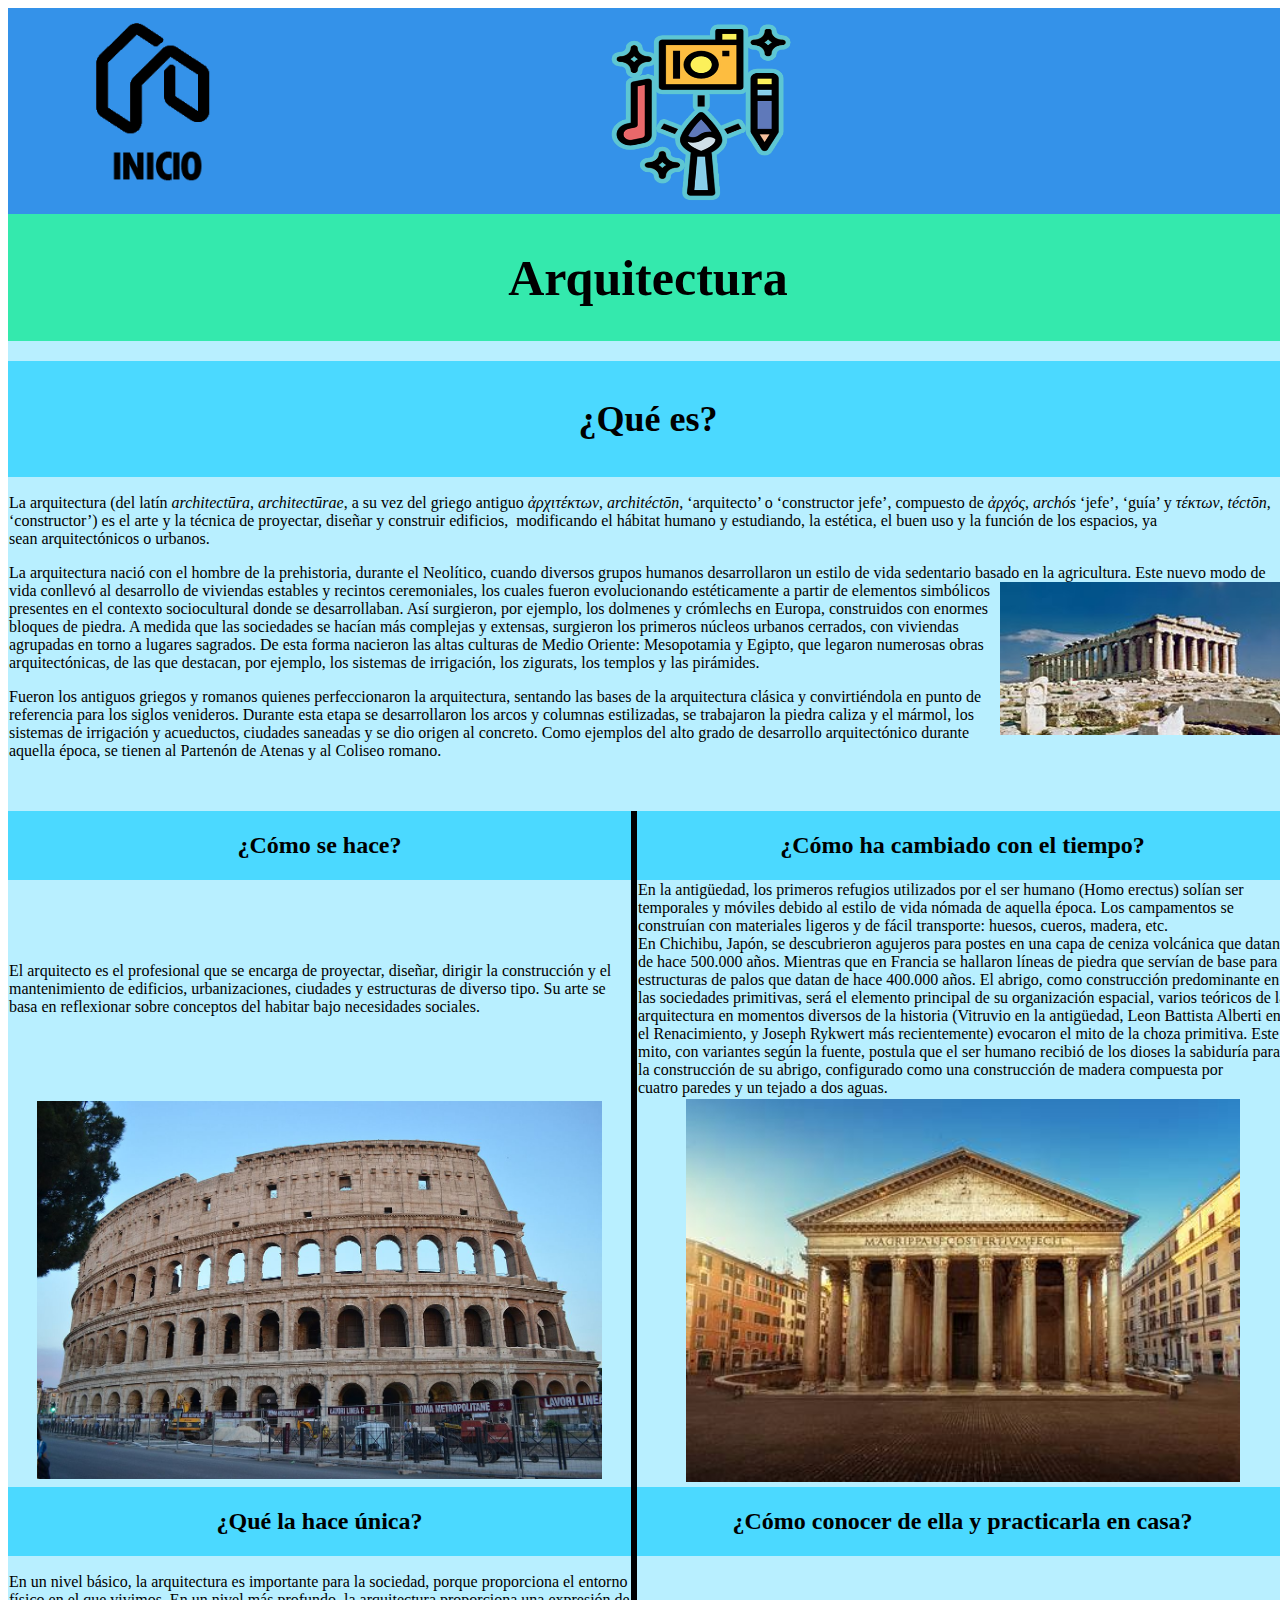
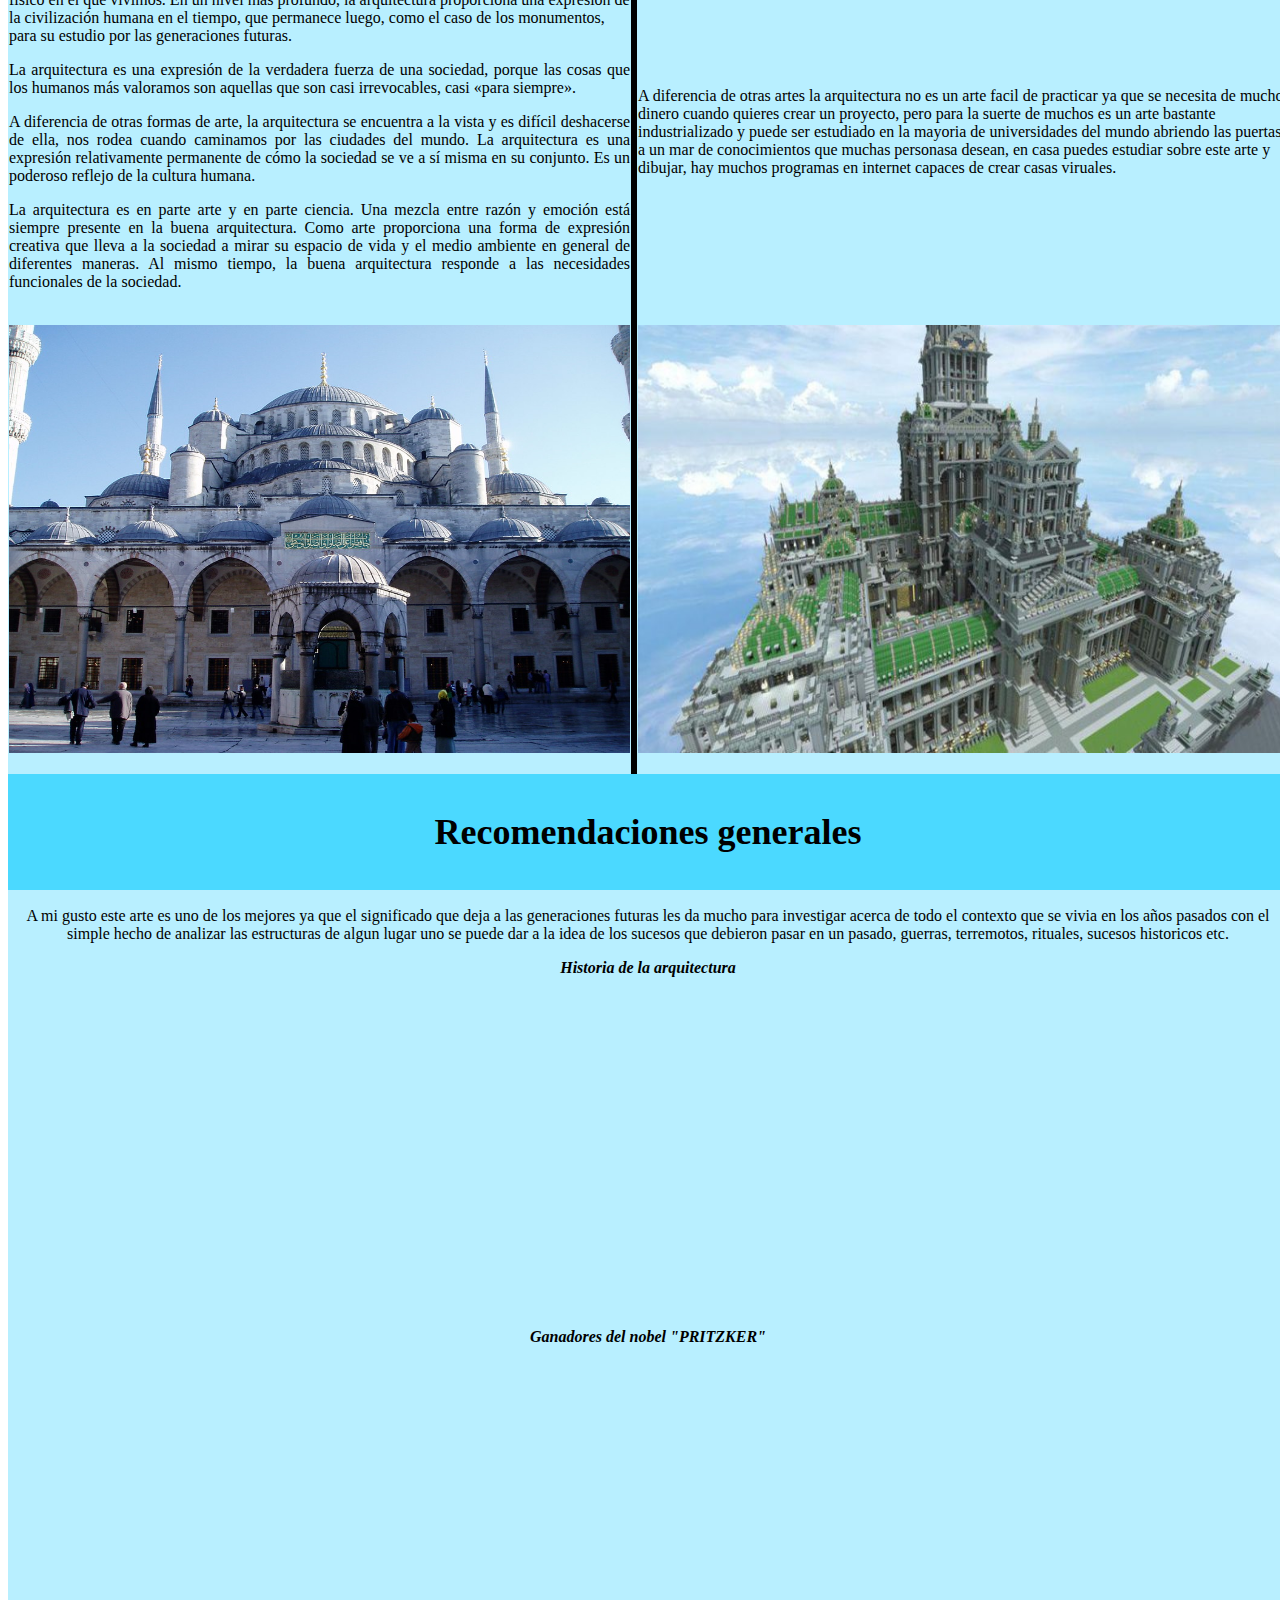
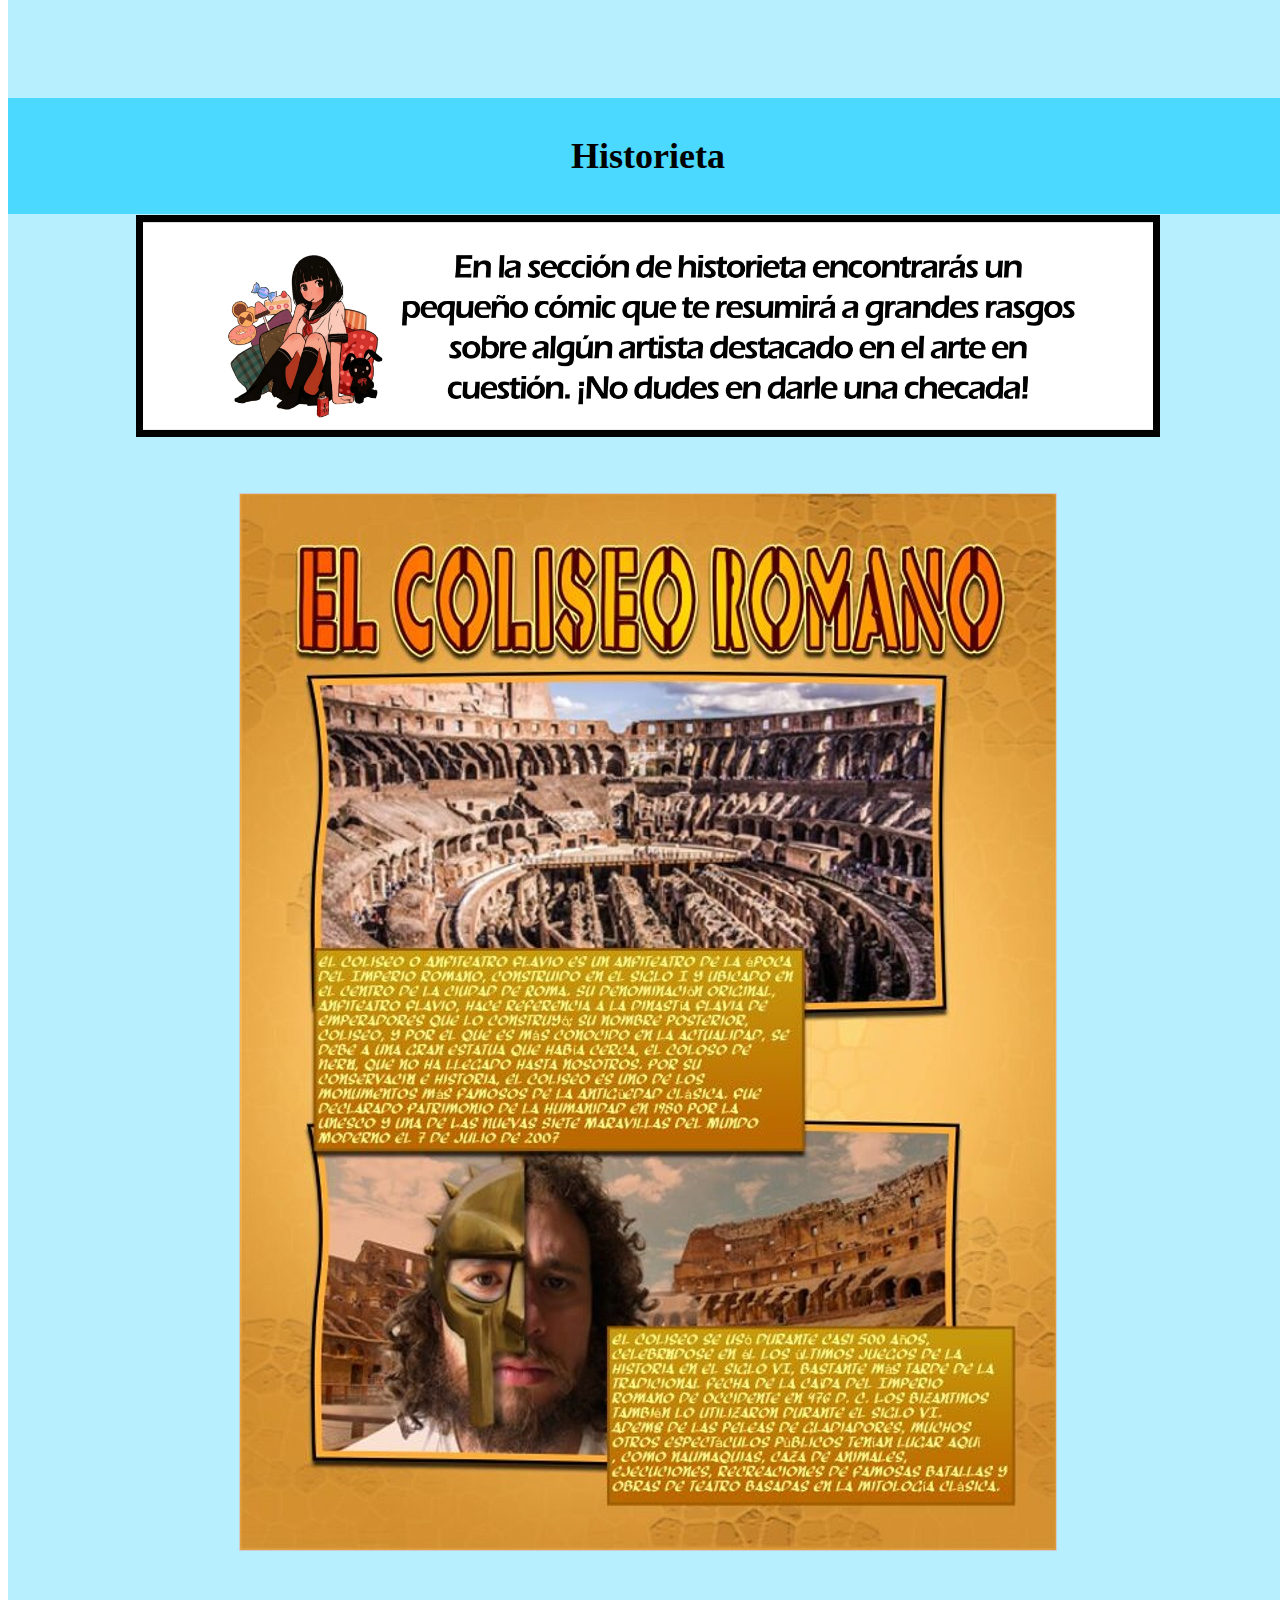
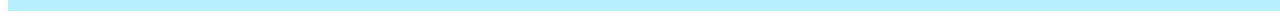
<file: Arquitectura/Arquitectura.html>
<!doctype html>
<html>
<head>
<meta charset="utf-8">
<title>Arquitectura</title>
<style type="text/css">
.Titulop {
    font-family: Bahnschrift;
}
.titulo {
    font-family: Bahnschrift Light SemiCondensed;
}
.titulo {
    font-family: Bahnschrift Light SemiCondensed;
}
h1,h2,h3,h4,h5,h6 {
    font-family: "Bahnschrift Light SemiCondensed";
}
h1 {
    font-size: 50px;
}
h3 {
    font-size: 36px;
}
</style>
</head>

<body>
<table border="0" cellspacing="0">
  <tbody>
    <tr>
      <td width="578" bgcolor="#3492E9"><a href="../index.html"><img src="IMG/Inicio.png" width="296" height="200" alt=""/></td>
      <td colspan="6" align="right" valign="top" bgcolor="#3492E9"><img src="IMG/LOGO.png" alt="" width="221" height="200" align="left"/>
    </tr>
    <tr bgcolor="#B8EFFF" class="Titulop">
      <td colspan="7" align="center" valign="middle" bgcolor="#34E9AD"><h1 class="Titulop"><strong>Arquitectura</strong></h1></td>
    </tr>
    <tr>
      <td colspan="7" bgcolor="#B8EFFF">&nbsp;</td>
    </tr>
    <tr bgcolor="#B8EFFF" class="Titulop">
      <td colspan="7" align="center" valign="middle" bgcolor="#4BD9FF"><h3 class="Titulop">¿Qué es? </h3></td>
    </tr>
    <tr bgcolor="#B8EFFF">
      <td colspan="7"><p>La arquitectura (del latín <em>architectūra</em>, <em>architectūrae</em>, a su vez del griego antiguo <em>ἀρχιτέκτων</em>, <em>architéctōn</em>, &lsquo;arquitecto&rsquo; o &lsquo;constructor jefe&rsquo;, compuesto de <em>ἀρχός</em>, <em>archós</em> &lsquo;jefe&rsquo;, &lsquo;guía&rsquo; y <em>τέκτων</em>, <em>téctōn</em>, &lsquo;constructor&rsquo;) es el arte y la técnica de proyectar, diseñar y construir edificios, ​ modificando el hábitat humano y estudiando, la estética, el buen uso y la función de los espacios, ya sean arquitectónicos o urbanos.</p>
      <p>La arquitectura nació con el hombre de la prehistoria, durante el Neolítico, cuando diversos grupos humanos desarrollaron un estilo de vida sedentario basado en la agricultura. Este nuevo modo de vida conllevó al desarrollo de viviendas <img src="IMG/220px-The_Parthenon_in_Athens.jpg" alt="" width="287" height="153" align="right"/>estables y recintos ceremoniales, los cuales fueron evolucionando estéticamente a partir de elementos simbólicos presentes en el contexto sociocultural donde se desarrollaban. Así surgieron, por ejemplo, los dolmenes y crómlechs en Europa, construidos con enormes bloques de piedra. A medida que las sociedades se hacían más complejas y extensas, surgieron los primeros núcleos urbanos cerrados, con viviendas agrupadas en torno a lugares sagrados. De esta forma nacieron las altas culturas de Medio Oriente: Mesopotamia y Egipto, que legaron numerosas obras arquitectónicas, de las que destacan, por ejemplo, los sistemas de irrigación, los zigurats, los templos y las pirámides. </p>
      <p>Fueron los antiguos griegos y romanos quienes perfeccionaron la arquitectura, sentando las bases de la arquitectura clásica y convirtiéndola en punto de referencia para los siglos venideros. Durante esta etapa se desarrollaron los arcos y columnas estilizadas, se trabajaron la piedra caliza y el mármol, los sistemas de irrigación y acueductos, ciudades saneadas y se dio origen al concreto. Como ejemplos del alto grado de desarrollo arquitectónico durante aquella época, se tienen al Partenón de Atenas y al Coliseo romano.</p>
      <p>&nbsp;</p></td>
    </tr>
    <tr>
      <td height="37" colspan="5" align="center" valign="middle" bgcolor="#4BD9FF" class="Titulop"><h2 class="Titulop">¿Cómo se hace? </h2></td>
      <td width="13" align="center" valign="middle" bgcolor="#000000" class="Titulop">&nbsp;</td>
      <td width="724" align="center" valign="middle" bgcolor="#4BD9FF" class="Titulop"><h2 class="Titulop">¿Cómo ha cambiado con el tiempo? </h2></td>
    </tr>
    <tr bgcolor="#B8EFFF">
      <td colspan="5">El arquitecto es el profesional que se encarga de proyectar, diseñar, dirigir la construcción y el mantenimiento de edificios, urbanizaciones, ciudades y estructuras de diverso tipo. Su arte se basa en reflexionar sobre conceptos del habitar bajo necesidades sociales.</td>
      <td rowspan="2" bgcolor="#000000">&nbsp;</td>
      <td>En la antigüedad, los primeros refugios utilizados por el ser humano (Homo erectus) solían ser temporales y móviles debido al estilo de vida nómada de aquella época. Los campamentos se construían con materiales ligeros y de fácil transporte: huesos, cueros, madera, etc. En Chichibu, Japón, se descubrieron agujeros para postes en una capa de ceniza volcánica que datan de hace 500.000 años. Mientras que en Francia se hallaron líneas de piedra que servían de base para estructuras de palos que datan de hace 400.000 años. El abrigo, como construcción predominante en las sociedades primitivas, será el elemento principal de su organización espacial, varios teóricos de la arquitectura en momentos diversos de la historia (Vitruvio en la antigüedad, Leon Battista Alberti en el Renacimiento, y Joseph Rykwert más recientemente) evocaron el mito de la choza primitiva. Este mito, con variantes según la fuente, postula que el ser humano recibió de los dioses la sabiduría para la construcción de su abrigo, configurado como una construcción de madera compuesta por cuatro paredes y un tejado a dos aguas.</td>
    </tr>
    <tr bgcolor="#B8EFFF">
      <td colspan="5" align="center"><img src="IMG/Colosseum_(189).jpg" width="565" height="378" alt=""/></td>
      <td align="center"><img src="IMG/49001092-panteón-en-roma-italia.jpg" width="554" height="383" alt=""/></td>
    </tr>
    <tr>
      <td colspan="5" align="center" valign="middle" bgcolor="#4BD9FF" class="Titulop"><h2 class="Titulop">¿Qué la hace única? </h2></td>
      <td align="center" valign="middle" bgcolor="#000000" class="Titulop">&nbsp;</td>
      <td align="center" valign="middle" bgcolor="#4BD9FF" class="Titulop"><h2 class="Titulop">¿Cómo conocer de ella y practicarla en casa? </h2></td>
    </tr>
    <tr bgcolor="#B8EFFF">
      <td colspan="5"><p>En un nivel básico, la arquitectura es importante para la sociedad, porque proporciona el entorno físico en el que vivimos. En un nivel más profundo, la arquitectura proporciona una expresión de la civilización humana en el tiempo, que permanece luego, como el caso de los monumentos, para su estudio por las generaciones futuras.</p>
        <div align="justify">
          <p>La arquitectura es una expresión de la verdadera fuerza de una sociedad, porque las cosas que los humanos más valoramos son aquellas que son casi irrevocables, casi «para siempre».</p>
          <p>A diferencia de otras formas de arte, la arquitectura se encuentra a la vista y es difícil deshacerse de ella, nos rodea cuando caminamos por las ciudades del mundo. La arquitectura es una expresión relativamente permanente de cómo la sociedad se ve a sí misma en su conjunto. Es un poderoso reflejo de la cultura humana.</p>
          <p>La arquitectura es en parte arte y en parte ciencia. Una mezcla entre razón y emoción está siempre presente en la buena arquitectura. Como arte proporciona una forma de expresión creativa que lleva a la sociedad a mirar su espacio de vida y el medio ambiente en general de diferentes maneras. Al mismo tiempo, la buena arquitectura responde a las necesidades funcionales de la sociedad.</p>
      </div></td>
      <td rowspan="2" bgcolor="#000000">&nbsp;</td>
      <td>A  diferencia de otras artes la arquitectura no es un arte facil de practicar ya que se necesita de mucho dinero cuando quieres crear un proyecto, pero para la suerte de muchos es un arte bastante industrializado y puede ser estudiado en la mayoria de universidades del mundo abriendo las puertas a un mar de conocimientos que muchas personasa desean, en casa puedes estudiar sobre este arte y dibujar, hay muchos programas en internet capaces de crear casas viruales.</td>
    </tr>
    <tr bgcolor="#B8EFFF">
      <td colspan="5" align="center"><img src="IMG/4148214553_47d480d6c4_b.jpg" width="621" height="428" alt=""/></td>
      <td align="center"><p><img src="IMG/mejores-construcciones-de-minecraft-de-2018-144243.jpg" width="649" height="428" alt=""/></p></td>
    </tr>
    <tr bgcolor="#4BD9FF" class="Titulop">
      <td colspan="7" align="center" valign="middle" class="Titulop"><h3 class="Titulop">Recomendaciones generales</h3></td>
    </tr>
    <tr bgcolor="#B8EFFF">
      <td colspan="7" align="center"><p>A mi gusto este arte es uno de los mejores ya que el significado que deja a las generaciones futuras les da mucho para investigar acerca de todo el contexto que se vivia en los años pasados con el simple hecho de analizar las estructuras de algun lugar uno se puede dar a la idea de los sucesos que debieron pasar en un pasado, guerras, terremotos, rituales, sucesos historicos etc.</p>
        <p><strong><em>Historia de la arquitectura</em></strong></p>
		  
      <p>&nbsp;		<iframe width="560" height="315" src="https://www.youtube.com/embed/tBjufpmj4DM" frameborder="0" allow="accelerometer; autoplay; encrypted-media; gyroscope; picture-in-picture" allowfullscreen></iframe>
</p>
      <p><em><strong>Ganadores del nobel &quot;PRITZKER&quot;</strong></em></p>
      <p>&nbsp;<iframe width="560" height="315" src="https://www.youtube.com/embed/sFonjSZfi2k" frameborder="0" allow="accelerometer; autoplay; encrypted-media; gyroscope; picture-in-picture" allowfullscreen></iframe></p></td>
    </tr>
    <tr bgcolor="#4BD9FF" class="Titulop">
      <td colspan="7" align="center" valign="middle" class="Titulop"><h3 class="Titulop">Historieta</h3></td>
    </tr>
    <tr>
      <td colspan="7" align="center" bgcolor="#B8EFFF"><img src="../Cómics/Seccionhistorieta.png" width="1024" height="222" alt=""/></td>
    </tr>
    <tr>
      <td colspan="7" align="center" bgcolor="#B8EFFF"><p>&nbsp;</p>
      <p><iframe src="..\COMICS\Coliseo-Romano\Coliseo-Romano_1.jpg" width="816" height="1056" frameborder="0" marginwidth="0" marginheight="0" scrolling="no" style="border:1px solid #CCC; border-width:1px; margin-bottom:5px; max-width: 100%;" allowfullscreen> </iframe> 
      <div style="margin-bottom:5px"></div> 
      <div style="margin-bottom:5px"></div>
      <div style="margin-bottom:5px"></div>
      &nbsp;</p></td>
    </tr>
  </tbody>
</table>
</body>
</html>
</file>
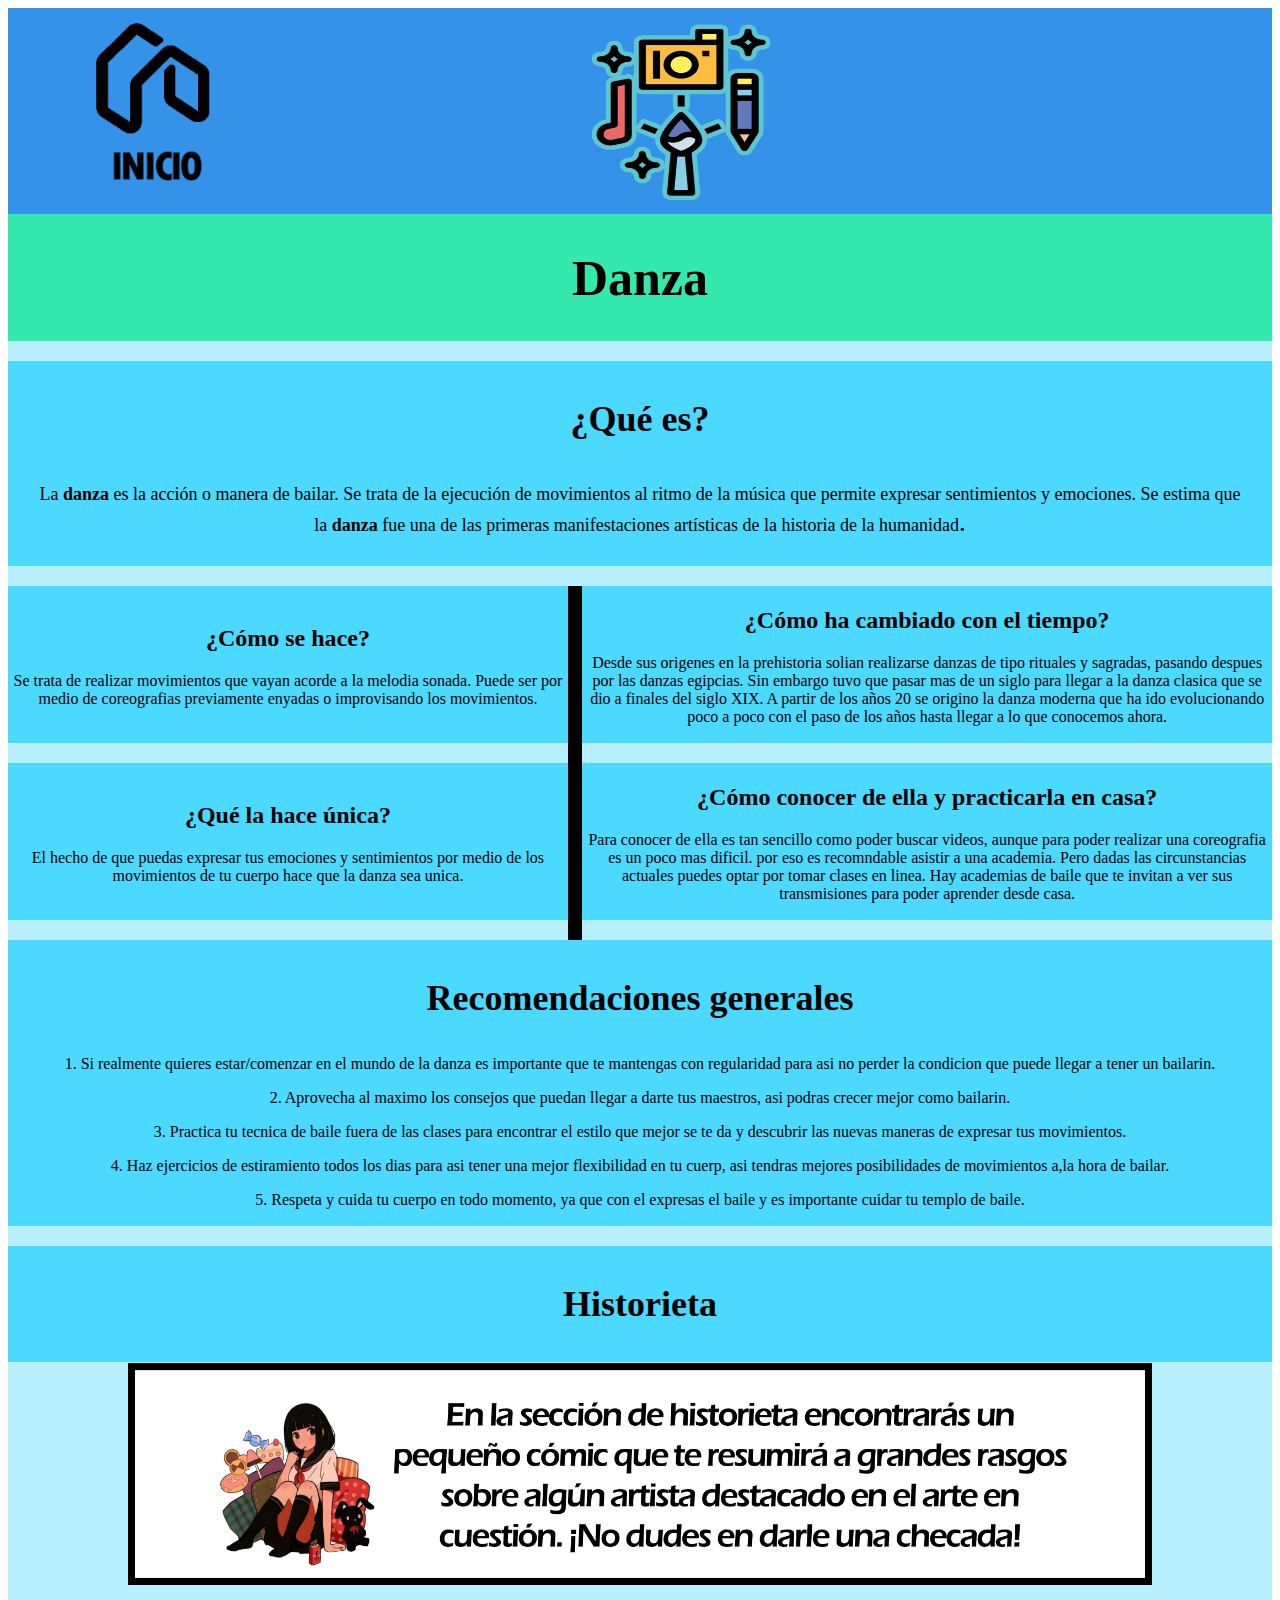
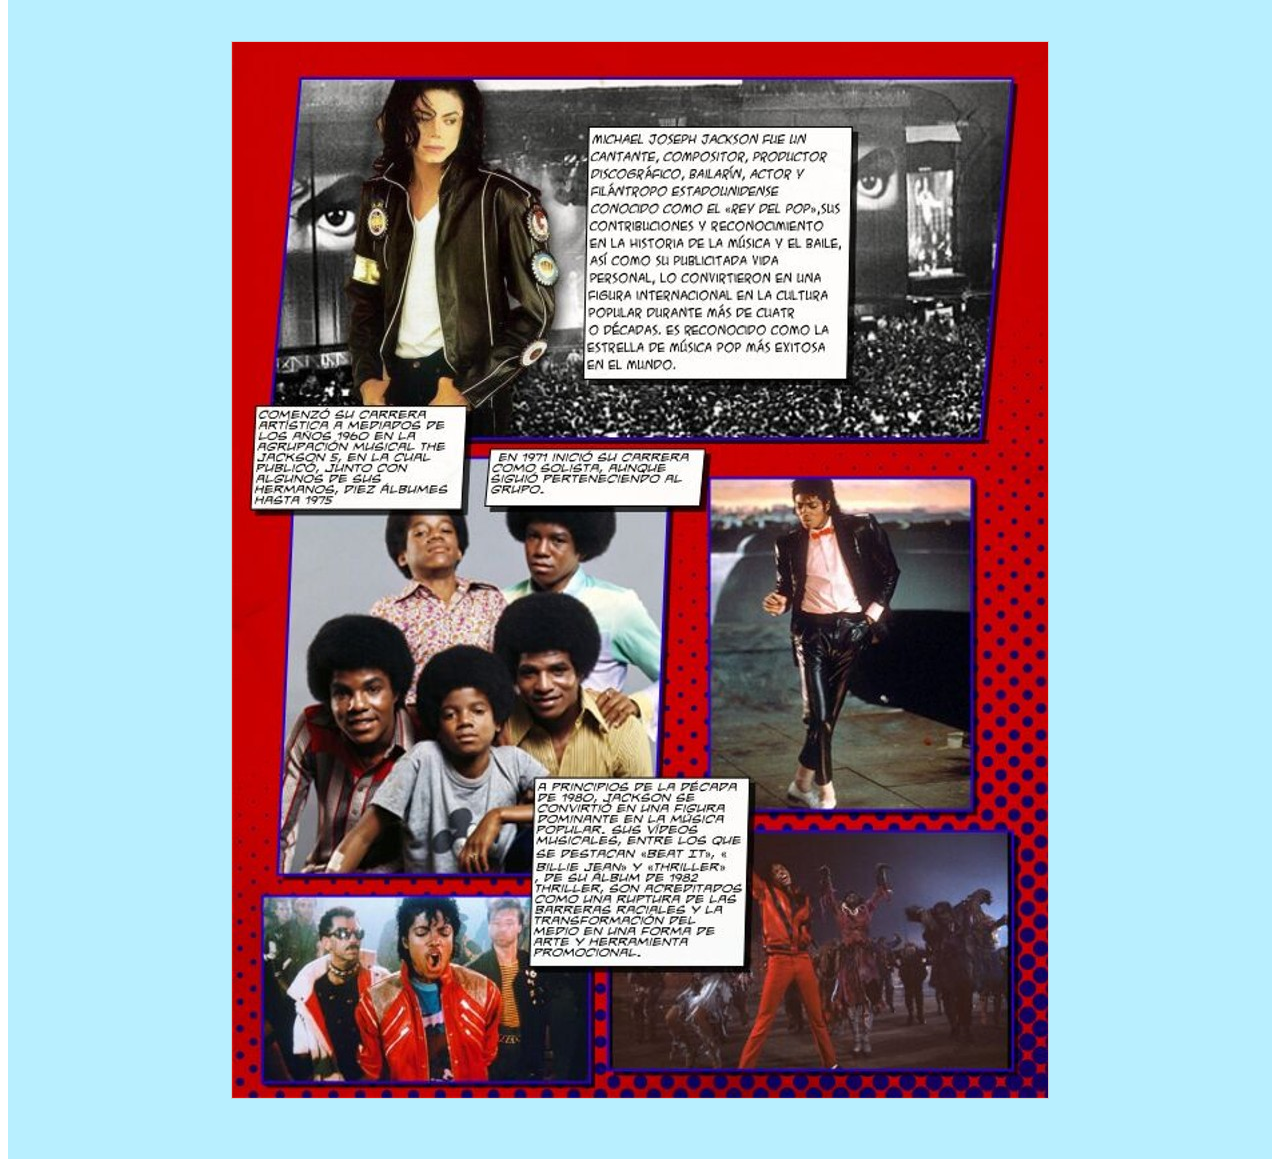
<file: La danza/Danza.html>
<!doctype html>
<html>
<head>
<meta charset="utf-8">
<title>Danza</title>
<style type="text/css">
.Titulop {
    font-family: Bahnschrift;
}
.titulo {
    font-family: Bahnschrift Light SemiCondensed;
}
.titulo {
    font-family: Bahnschrift Light SemiCondensed;
}
h1,h2,h3,h4,h5,h6 {
    font-family: "Bahnschrift Light SemiCondensed";
}
h1 {
    font-size: 50px;
}
h3 {
    font-size: 36px;
}
</style>
</head>

<body>
<table border="0" cellspacing="0">
  <tbody>
    <tr>
      <td width="578" bgcolor="#3492E9"><a href="../index.html"><img src="IMG/Inicio.png" width="296" height="200" alt=""/></a></td>
      <td colspan="6" align="right" valign="top" bgcolor="#3492E9"><a href="../index.html"><img src="IMG/LOGO.png" alt="" width="221" height="200" align="left"/></a></td>
    </tr>
    <tr bgcolor="#B8EFFF" class="Titulop">
      <td colspan="7" align="center" valign="middle" bgcolor="#34E9AD"><h1 class="Titulop"><strong>Danza</strong></h1></td>
    </tr>
    <tr>
      <td colspan="7" bgcolor="#B8EFFF">&nbsp;</td>
    </tr>
    <tr bgcolor="#B8EFFF" class="Titulop">
      <td colspan="7" align="center" valign="middle" bgcolor="#4BD9FF"><h3 class="Titulop">¿Qué es? </h3>
      <p style="font-size: 27px"><span style="font-size: 18px">La <strong>danza</strong> es la acción o manera de bailar. Se trata de la ejecución de movimientos al ritmo de la música que permite expresar sentimientos y emociones. Se estima que la <strong>danza</strong> fue una de las primeras manifestaciones artísticas de la historia de la humanidad</span>.</p></td>
    </tr>
    <tr bgcolor="#B8EFFF">
      <td colspan="7">&nbsp;</td>
    </tr>
    <tr>
      <td colspan="5" align="center" valign="middle" bgcolor="#4BD9FF" class="Titulop"><h2 class="Titulop">¿Cómo se hace? </h2>
      <p>Se trata de realizar movimientos que vayan acorde a la melodia sonada. Puede ser por medio de coreografias previamente enyadas o improvisando los movimientos.</p></td>
      <td width="13" align="center" valign="middle" bgcolor="#000000" class="Titulop">&nbsp;</td>
      <td width="724" align="center" valign="middle" bgcolor="#4BD9FF" class="Titulop"><h2 class="Titulop">¿Cómo ha cambiado con el tiempo? </h2>
      <p>Desde sus origenes en la prehistoria solian realizarse danzas de tipo rituales y sagradas, pasando despues por las danzas egipcias. Sin embargo tuvo que pasar mas de un siglo para llegar a la danza clasica que se dio a finales del siglo XIX. A partir de los años 20 se origino la danza moderna que ha ido evolucionando poco a poco con el paso de los años hasta llegar a lo que conocemos ahora.</p></td>
    </tr>
    <tr bgcolor="#B8EFFF">
      <td colspan="5">&nbsp;</td>
      <td bgcolor="#000000">&nbsp;</td>
      <td>&nbsp;</td>
    </tr>
    <tr>
      <td colspan="5" align="center" valign="middle" bgcolor="#4BD9FF" class="Titulop"><h2 class="Titulop">¿Qué la hace única? </h2>
      <p>El hecho de que puedas expresar tus emociones y sentimientos por medio de los movimientos de tu cuerpo hace que la danza sea unica.</p></td>
      <td align="center" valign="middle" bgcolor="#000000" class="Titulop">&nbsp;</td>
      <td align="center" valign="middle" bgcolor="#4BD9FF" class="Titulop"><h2 class="Titulop">¿Cómo conocer de ella y practicarla en casa? </h2>
      <p>Para conocer de ella es tan sencillo como poder buscar videos, aunque para poder realizar una coreografia es un poco mas dificil. por eso es recomndable asistir a una academia. Pero dadas las circunstancias actuales puedes optar por tomar clases en linea. Hay academias de baile que te invitan a ver sus transmisiones para poder aprender desde casa.</p></td>
    </tr>
    <tr bgcolor="#B8EFFF">
      <td colspan="5">&nbsp;</td>
      <td bgcolor="#000000">&nbsp;</td>
      <td>&nbsp;</td>
    </tr>
    <tr bgcolor="#4BD9FF" class="Titulop">
      <td colspan="7" align="center" valign="middle" class="Titulop"><h3 class="Titulop">Recomendaciones generales</h3>
      <p>1. Si realmente quieres estar/comenzar en el mundo de la danza es importante que te mantengas con regularidad para asi no perder la condicion que puede llegar a tener un bailarin.</p>
      <p>2. Aprovecha al maximo los consejos que puedan llegar a darte tus maestros, asi podras crecer mejor como bailarin.</p>
      <p>3. Practica tu tecnica de baile fuera de las clases para encontrar el estilo que mejor se te da y descubrir las nuevas maneras de expresar tus movimientos.</p>
      <p>4. Haz ejercicios de estiramiento todos los dias para asi tener una mejor flexibilidad en tu cuerp, asi tendras mejores posibilidades de movimientos a,la hora de bailar.</p>
      <p>5. Respeta y cuida tu cuerpo en todo momento, ya que con el expresas el baile y es importante cuidar tu templo de baile.</p></td>
    </tr>
    <tr bgcolor="#B8EFFF">
      <td colspan="7">&nbsp;</td>
    </tr>
    <tr bgcolor="#4BD9FF" class="Titulop">
      <td colspan="7" align="center" valign="middle" class="Titulop"><h3 class="Titulop">Historieta</h3></td>
    </tr>
    <tr>
      <td colspan="7" align="center" valign="middle" bgcolor="#B8EFFF"><img src="../Cómics/Seccionhistorieta.png" width="1024" height="222" alt=""/></td>
    </tr>
    <tr>
      <td colspan="7" align="center" valign="middle" bgcolor="#B8EFFF"><p>&nbsp;</p>
        <p><iframe src="..\COMICS\Michael-Jackson\Michael-Jackson_1.jpg" width="816" height="1056" frameborder="0" marginwidth="0" marginheight="0" scrolling="no" style="border:1px solid #CCC; border-width:1px; margin-bottom:5px; max-width: 100%;" allowfullscreen> </iframe> 
      <div style="margin-bottom:5px"></div>
      &nbsp;</p></td>
    </tr>
  </tbody>
</table>
</body>
</html>
</file>
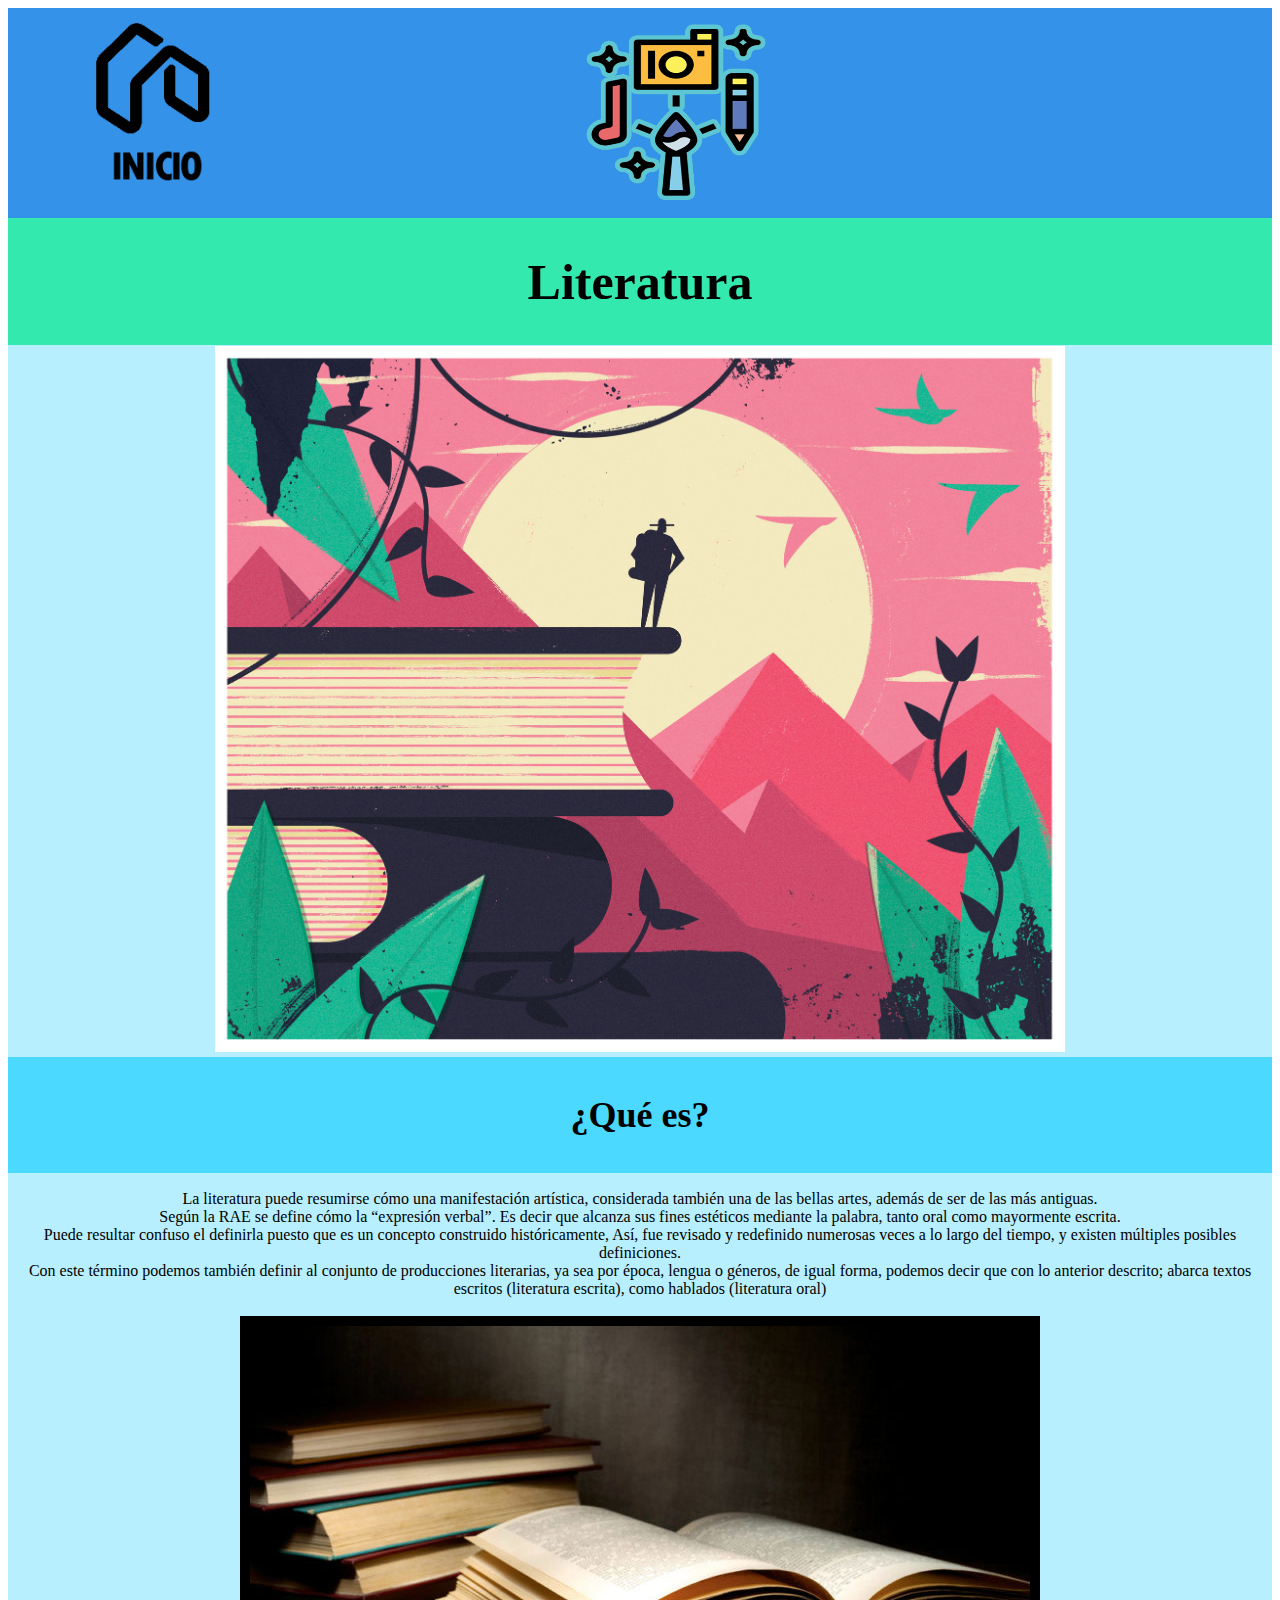
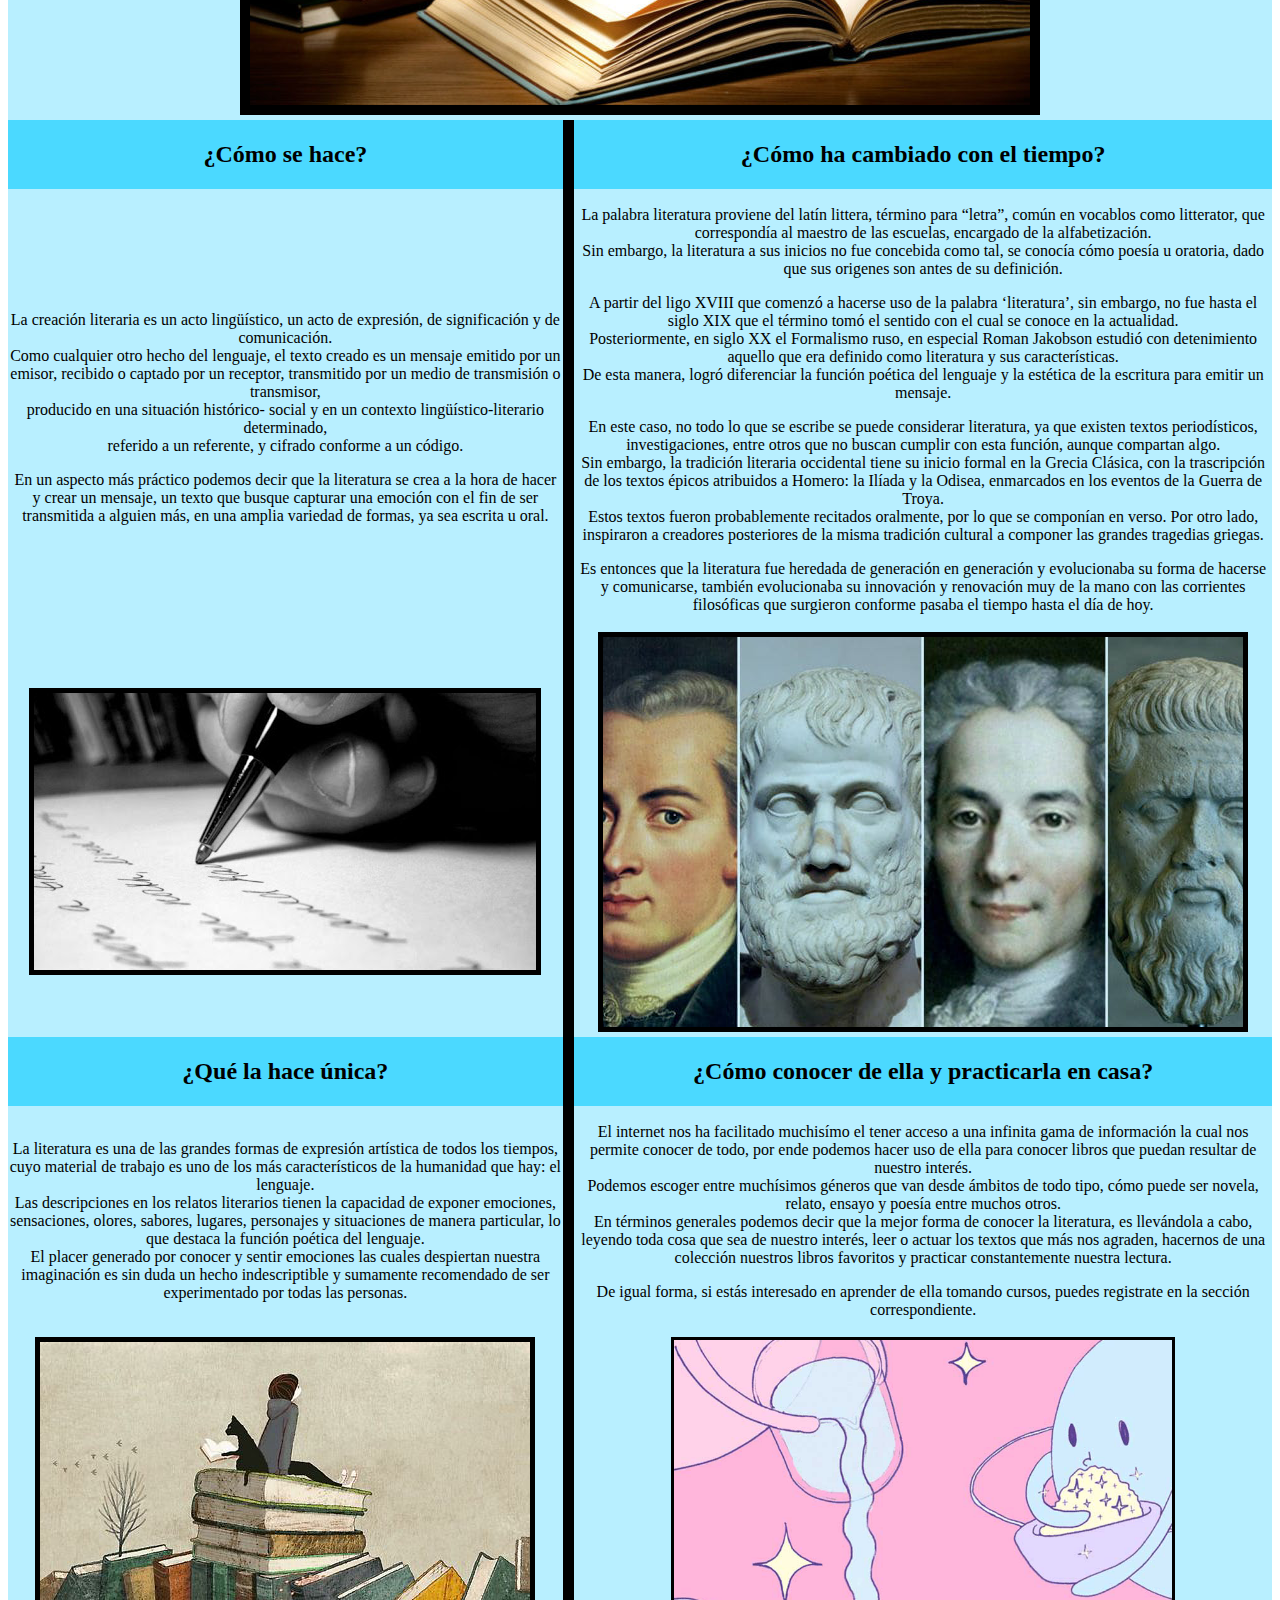
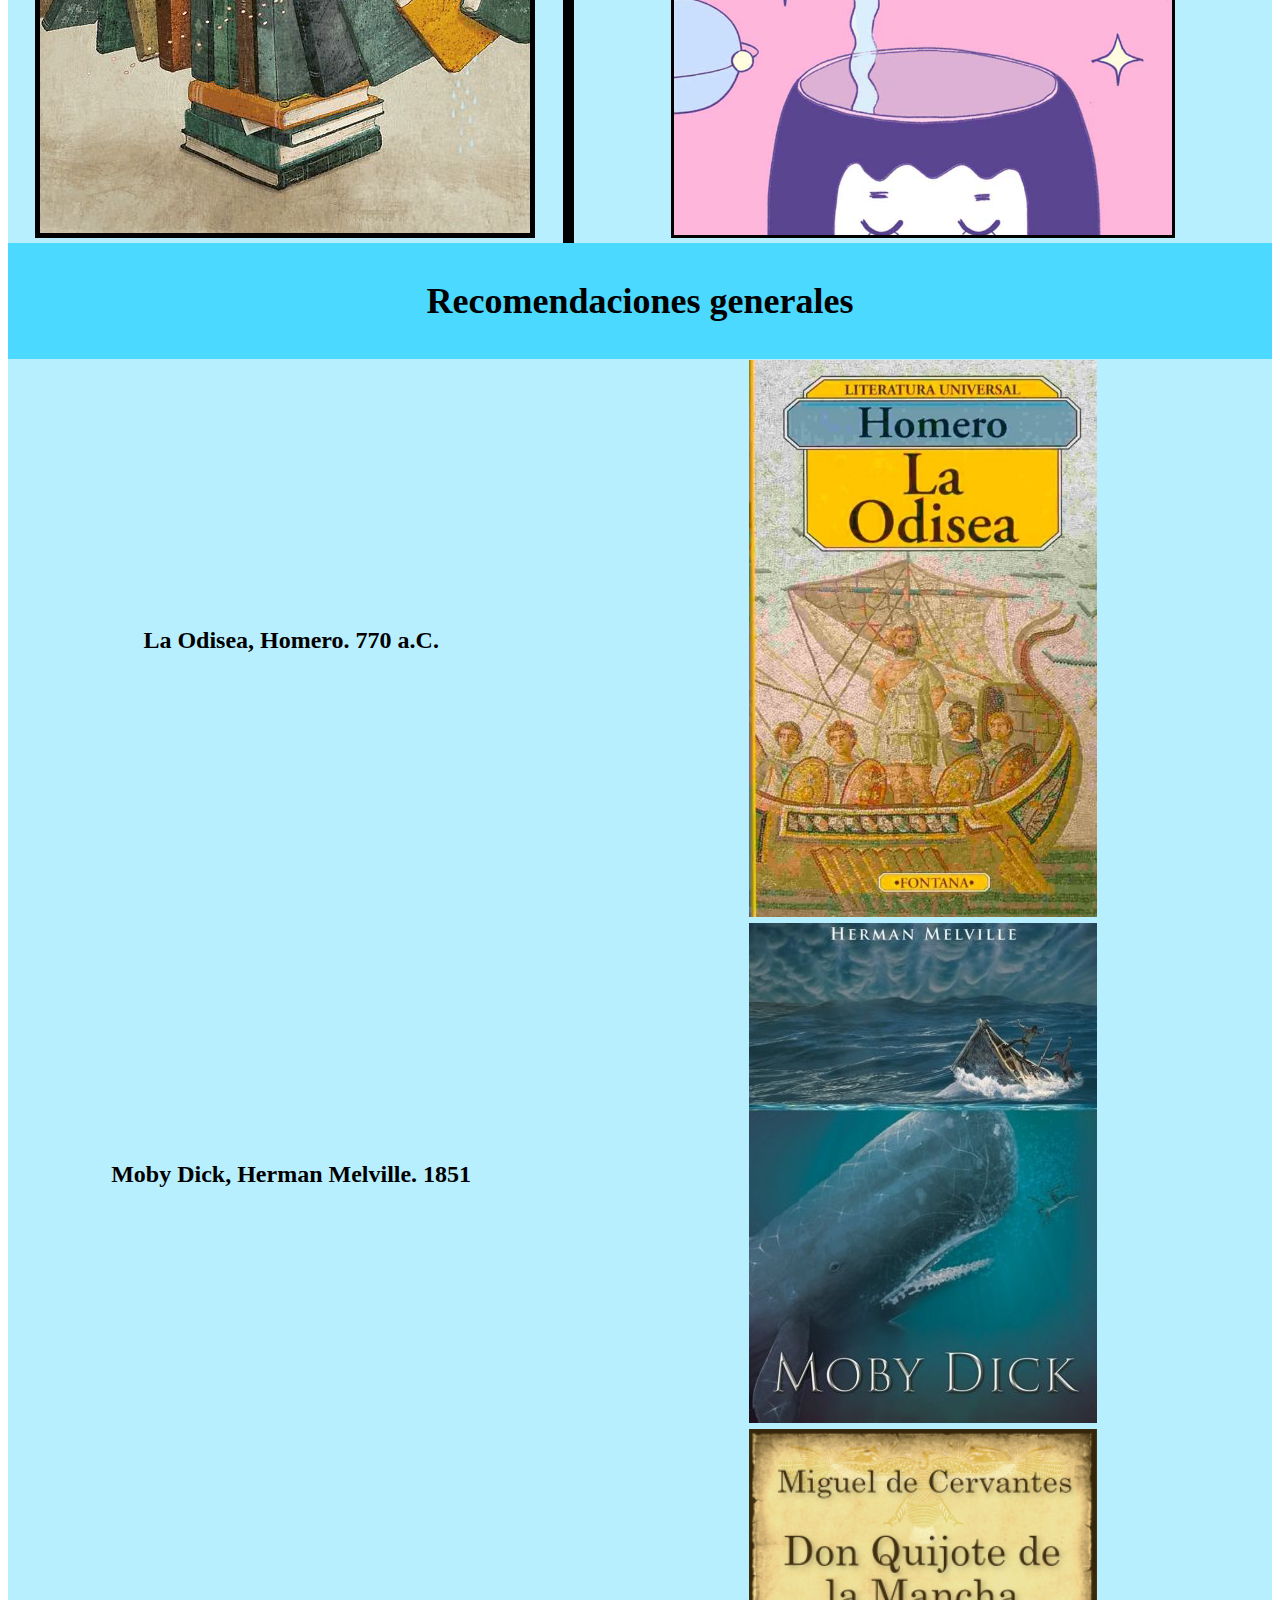
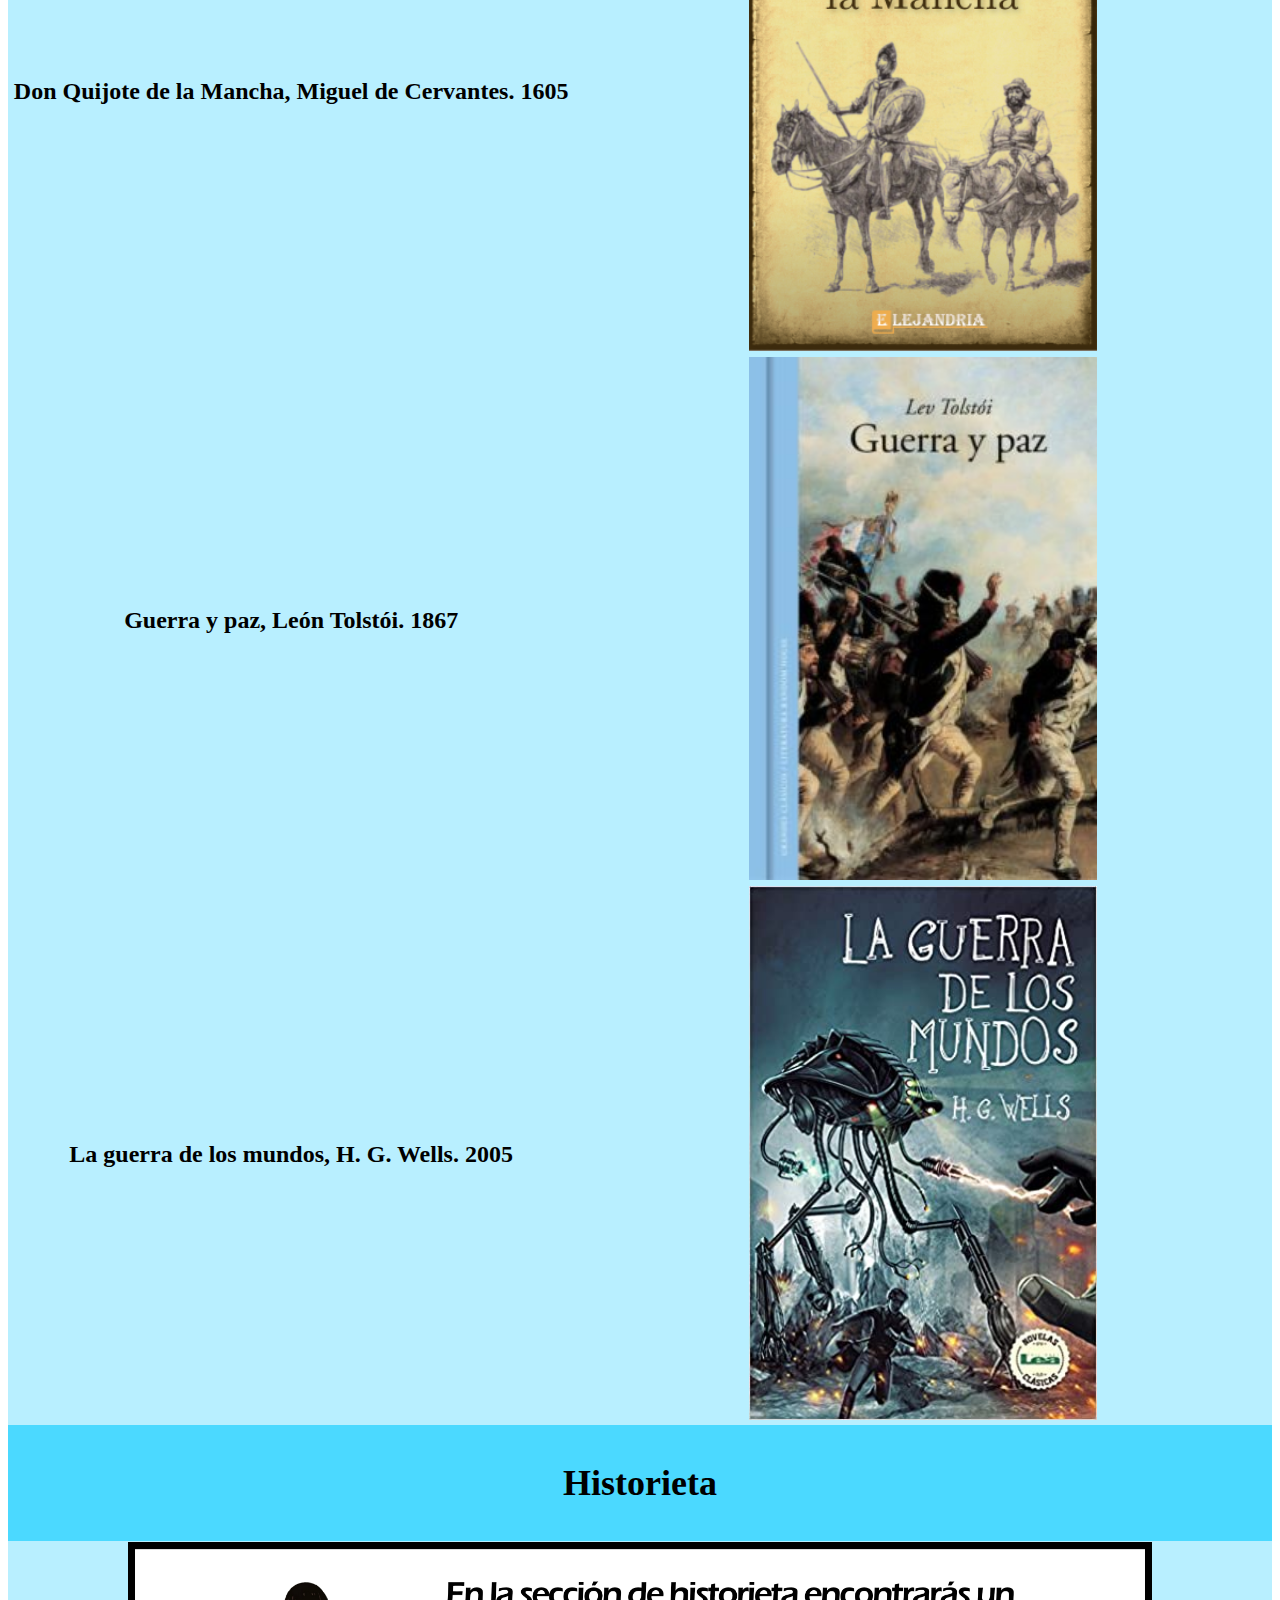
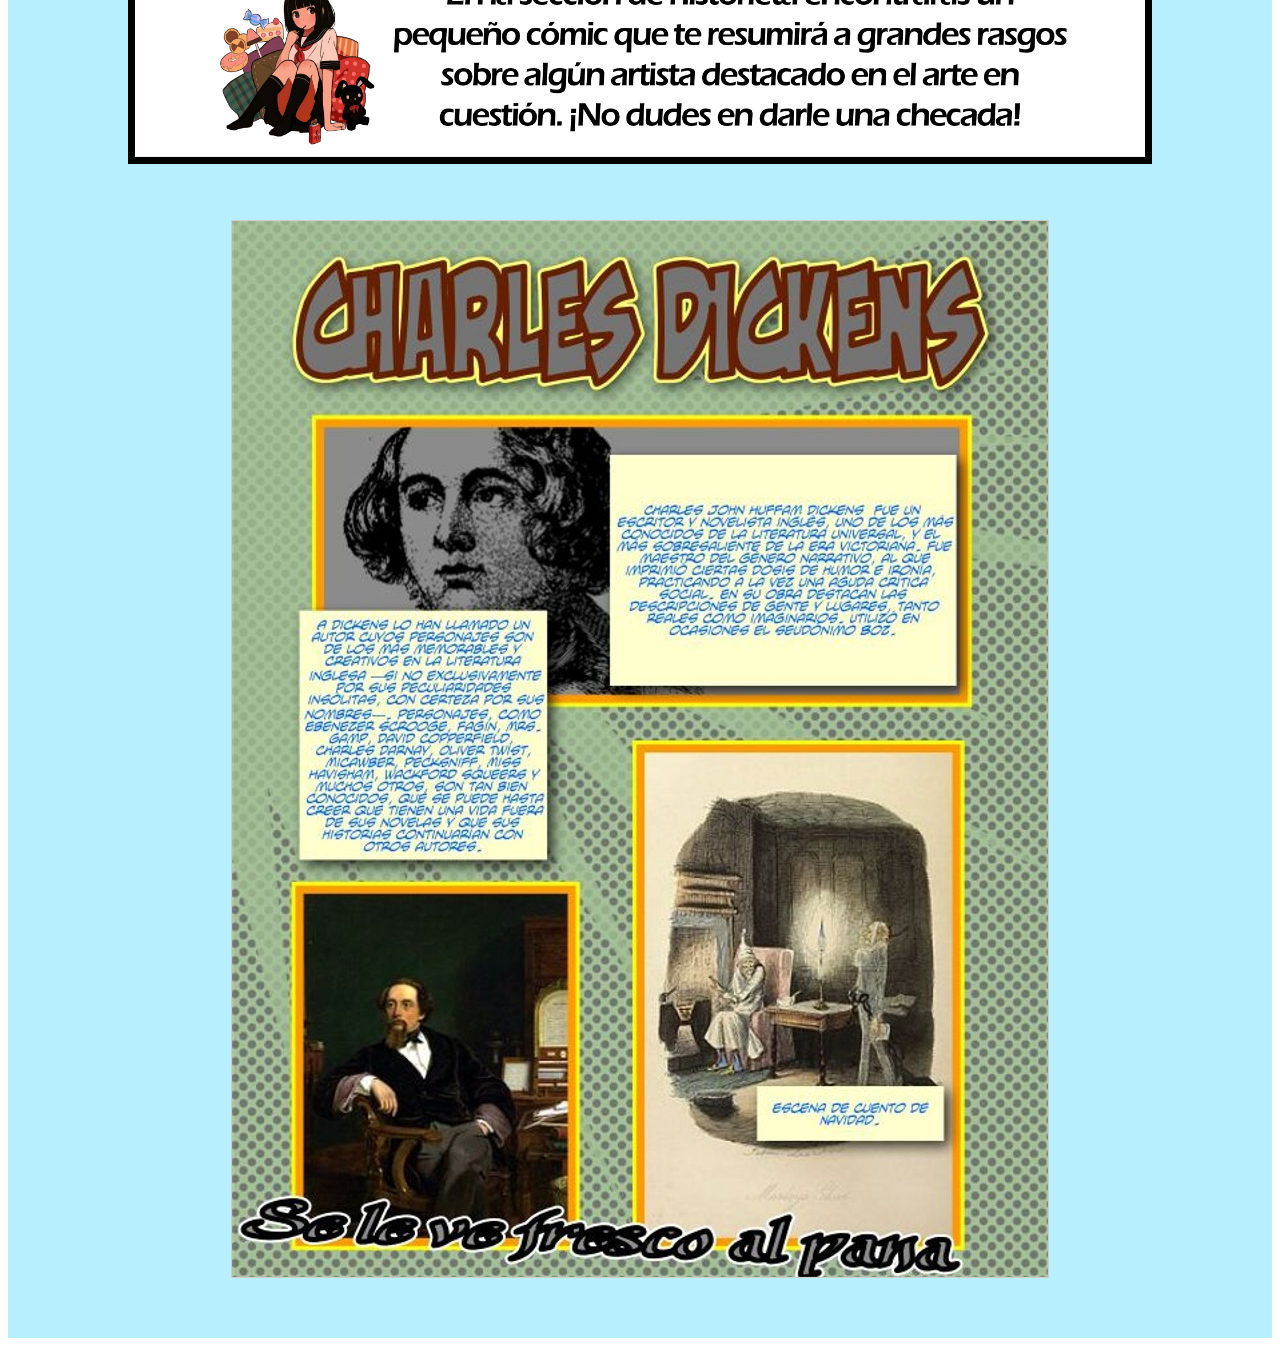
<file: Literatura/Literatura.html>
<!doctype html>
<html>
<head>
<meta charset="utf-8">
<title>Literatura</title>
<style type="text/css">
.Titulop {
    font-family: Bahnschrift;
}
.titulo {
    font-family: Bahnschrift Light SemiCondensed;
}
.titulo {
    font-family: Bahnschrift Light SemiCondensed;
}
h1,h2,h3,h4,h5,h6 {
    font-family: "Bahnschrift Light SemiCondensed";
}
h1 {
    font-size: 50px;
}
h3 {
    font-size: 36px;
}
.Recomendashions {
	font-family: Rockwell;
}
a {
	font-family: Rockwell;
	font-size: xx-large;
}
h4 {
	font-size: 24px;
}
</style>
</head>

<body>
<table border="0" cellspacing="0">
  <tbody>
    <tr>
      <td width="578" bgcolor="#3492E9"><a href="../index.html"><img src="IMG/Inicio.png" width="296" height="200" alt=""/></a></td>
      <td colspan="6" align="right" valign="top" bgcolor="#3492E9"><a href="../index.html"><img src="IMG/LOGO.png" alt="" width="221" height="200" align="left"/></a></td>
    </tr>
    <tr bgcolor="#B8EFFF" class="Titulop">
      <td colspan="7" align="center" valign="middle" bgcolor="#34E9AD"><h1 class="Titulop"><strong>Literatura</strong></h1></td>
    </tr>
    <tr>
      <td colspan="7" align="center" valign="middle" bgcolor="#B8EFFF"><img src="IMG/Port.jpg" width="850" height="706" alt=""/></td>
    </tr>
    <tr bgcolor="#B8EFFF" class="Titulop">
      <td colspan="7" align="center" valign="middle" bgcolor="#4BD9FF"><h3 class="Titulop">¿Qué es? </h3></td>
    </tr>
    <tr bgcolor="#B8EFFF">
      <td colspan="7" align="center" valign="middle" class="titulo"><p><span class="Titulop">La literatura puede resumirse cómo una manifestación artística, considerada también una de las bellas artes, además de ser de las más antiguas.<br>
        Según la RAE se define cómo la “expresión verbal”. Es decir que alcanza sus fines estéticos mediante la palabra, tanto oral como mayormente escrita.<br>
        Puede resultar confuso el definirla puesto que es un concepto construido históricamente, Así, fue revisado y redefinido numerosas veces a lo largo del tiempo, y existen múltiples posibles definiciones.<br>
        Con este término podemos también definir al conjunto de producciones literarias, ya sea por época, lengua o géneros, de igual forma, podemos decir que con lo anterior descrito; abarca textos escritos (literatura escrita), como hablados (literatura oral)</span><br>
      </p></td>
    </tr>
    <tr bgcolor="#B8EFFF">
      <td colspan="7" align="center"><img src="IMG/C1.png" width="800" height="399" alt=""/></td>
    </tr>
    <tr>
      <td colspan="5" align="center" valign="middle" bgcolor="#4BD9FF" class="Titulop"><h2 class="Titulop">¿Cómo se hace? </h2></td>
      <td width="13" align="center" valign="middle" bgcolor="#000000" class="Titulop">&nbsp;</td>
      <td width="724" align="center" valign="middle" bgcolor="#4BD9FF" class="Titulop"><h2 class="Titulop">¿Cómo ha cambiado con el tiempo? </h2></td>
    </tr>
    <tr bgcolor="#B8EFFF">
      <td colspan="5" align="center" class="titulo"><p class="Titulop">La creación literaria es un acto lingüístico, un acto de expresión, de significación y de comunicación.<br>
        Como cualquier otro hecho del lenguaje, el texto creado es un mensaje emitido por un emisor, recibido o captado por un receptor, transmitido por un medio de transmisión o transmisor, <br>
        producido en una situación histórico- social y en un contexto lingüístico-literario determinado, <br>
      referido a un referente, y cifrado conforme a un código.</p>
      <span class="Titulop">      En un aspecto más práctico podemos decir que la literatura se crea a la hora de hacer y crear un mensaje, un texto que busque capturar una emoción con el fin de ser transmitida a alguien más, en una amplia variedad de formas, ya sea escrita u oral. </span><br></td>
      <td rowspan="2" bgcolor="#000000">&nbsp;</td>
      <td align="center" valign="middle"><p class="Titulop">La palabra literatura proviene del latín littera, término para “letra”, común en vocablos como litterator, que correspondía al maestro de las escuelas, encargado de la alfabetización.<br>
        Sin embargo, la literatura a sus inicios no fue concebida como tal, se conocía cómo poesía u oratoria, dado que sus origenes son antes de su definición. </p>
        <p class="Titulop">A partir del ligo XVIII que comenzó a hacerse uso de la palabra ‘literatura’, sin embargo, no fue hasta el siglo XIX que el término tomó el sentido con el cual se conoce en la actualidad.<br>
          Posteriormente, en siglo XX el Formalismo ruso, en especial Roman Jakobson estudió con detenimiento aquello que era definido como literatura y sus características. <br>
          De esta manera, logró diferenciar la función poética del lenguaje y la estética de la escritura para emitir un mensaje.</p>
        <p class="Titulop">En este caso, no todo lo que se escribe se puede considerar literatura, ya que existen textos periodísticos, investigaciones, entre otros que no buscan cumplir con esta función, aunque compartan algo. <br>
          Sin embargo, la tradición literaria occidental tiene su inicio formal en la Grecia Clásica, con la trascripción de los textos épicos atribuidos a Homero: la Ilíada y la Odisea, enmarcados en los eventos de la Guerra de Troya. <br>
          Estos textos fueron probablemente recitados oralmente, por lo que se componían en verso. Por otro lado, inspiraron a creadores posteriores de la misma tradición cultural a componer las grandes tragedias griegas.</p>
        <p class="titulo"><span class="Titulop">Es entonces que la literatura fue heredada de generación en generación y evolucionaba su forma de hacerse y comunicarse, también evolucionaba su innovación y renovación muy de la mano con las corrientes filosóficas que surgieron conforme pasaba el tiempo hasta el día de hoy. </span><br>
      </p></td>
    </tr>
    <tr bgcolor="#B8EFFF">
      <td colspan="5" align="center" valign="middle"><img src="IMG/C2.png" width="512" height="287" alt=""/></td>
      <td align="center" valign="middle"><img src="IMG/C3.png" width="650" height="400" alt=""/></td>
    </tr>
    <tr>
      <td colspan="5" align="center" valign="middle" bgcolor="#4BD9FF" class="Titulop"><h2 class="Titulop">¿Qué la hace única? </h2></td>
      <td align="center" valign="middle" bgcolor="#000000" class="Titulop">&nbsp;</td>
      <td align="center" valign="middle" bgcolor="#4BD9FF" class="Titulop"><h2 class="Titulop">¿Cómo conocer de ella y practicarla en casa? </h2></td>
    </tr>
    <tr bgcolor="#B8EFFF">
      <td colspan="5" align="center" valign="middle" class="Titulop">La literatura es una de las grandes formas de expresión artística de todos los tiempos, cuyo material de trabajo es uno de los más característicos de la humanidad que hay: el lenguaje.<br>
        Las descripciones en los relatos literarios tienen la capacidad de exponer emociones, sensaciones, olores, sabores, lugares, personajes y situaciones de manera particular, lo que destaca la función poética del lenguaje.<br>
      El placer generado por conocer y sentir emociones las cuales despiertan nuestra imaginación es sin duda un hecho indescriptible y sumamente recomendado de ser experimentado por todas las personas. </td>
      <td rowspan="2" bgcolor="#000000">&nbsp;</td>
      <td align="center" valign="middle"><p class="Titulop">El internet nos ha facilitado muchisímo el tener acceso a una infinita gama de información la cual nos permite conocer de todo, por ende podemos hacer uso de ella para conocer libros que puedan resultar de nuestro interés. <br>
        Podemos escoger entre muchísimos géneros que van desde ámbitos de todo tipo, cómo puede ser novela, relato, ensayo y poesía entre muchos otros.<br>
        En términos generales podemos decir que la mejor forma de conocer la literatura, es llevándola a cabo, leyendo toda cosa que sea de nuestro interés, leer o actuar los textos que más nos agraden, hacernos de una colección nuestros libros favoritos y practicar constantemente nuestra lectura.</p>
      <p class="Titulop">De igual forma, si estás interesado en aprender de ella tomando cursos, puedes registrate en la sección correspondiente. </p></td>
    </tr>
    <tr bgcolor="#B8EFFF">
      <td colspan="5" align="center" valign="middle"><img src="IMG/C5.png" width="500" height="501" alt=""/></td>
      <td align="center" valign="middle"><img src="IMG/C4.png" width="504" height="501" alt=""/></td>
    </tr>
    <tr bgcolor="#4BD9FF" class="Titulop">
      <td colspan="7" align="center" valign="middle" class="Titulop"><h3 class="Titulop">Recomendaciones generales</h3></td>
    </tr>
    <tr bgcolor="#B8EFFF">
      <td colspan="6" align="center" valign="middle" class="Recomendashions"><h4 class="Recomendashions">La Odisea, Homero. 770 a.C.</h4></td>
      <td align="center" valign="middle"><img src="IMG/lib1.jpg" width="348" height="557" alt=""/></td>
    </tr>
    <tr bgcolor="#B8EFFF">
      <td colspan="6" align="center" valign="middle" class="Recomendashions"><h4 class="Recomendashions">Moby Dick, Herman Melville. 1851</h4></td>
      <td align="center" valign="middle"><img src="IMG/lib2.jpg" width="348" height="500" alt=""/></td>
    </tr>
    <tr bgcolor="#B8EFFF">
      <td colspan="6" align="center" valign="middle" class="Recomendashions"><h4 class="Recomendashions">Don Quijote de la Mancha, Miguel de Cervantes. 1605</h4></td>
      <td align="center" valign="middle"><img src="IMG/Lib3.png" width="348" height="522" alt=""/></td>
    </tr>
    <tr bgcolor="#B8EFFF">
      <td colspan="6" align="center" valign="middle"><h4 class="Recomendashions">Guerra y paz, León Tolstói. 1867</h4></td>
      <td align="center" valign="middle"><img src="IMG/lib4.jpg" width="348" height="523" alt=""/></td>
    </tr>
    <tr bgcolor="#B8EFFF">
      <td colspan="6" align="center" valign="middle"><h4 class="Recomendashions">La guerra de los mundos, H. G. Wells. 2005</h4></td>
      <td align="center" valign="middle"><img src="IMG/lib5.jpg" width="348" height="534" alt=""/></td>
    </tr>
    <tr bgcolor="#4BD9FF" class="Titulop">
      <td colspan="7" align="center" valign="middle" class="Titulop"><h3 class="Titulop">Historieta</h3></td>
    </tr>
    <tr>
      <td colspan="7" align="center" valign="middle" bgcolor="#B8EFFF"><img src="../Cómics/Seccionhistorieta.png" width="1024" height="222" alt=""/></td>
    </tr>
    <tr>
      <td colspan="7" align="center" valign="middle" bgcolor="#B8EFFF"><p>&nbsp;</p>
        <p><iframe src="..\COMICS\Charles-Dickens\Charles-Dickens_1.jpg" width="816" height="1056" frameborder="0" marginwidth="0" marginheight="0" scrolling="no" style="border:1px solid #CCC; border-width:1px; margin-bottom:5px; max-width: 100%;" allowfullscreen> </iframe> 
          <div style="margin-bottom:5px"></div>
      &nbsp;</p></td>
    </tr>
  </tbody>
</table>
</body>
</html>
</file>
